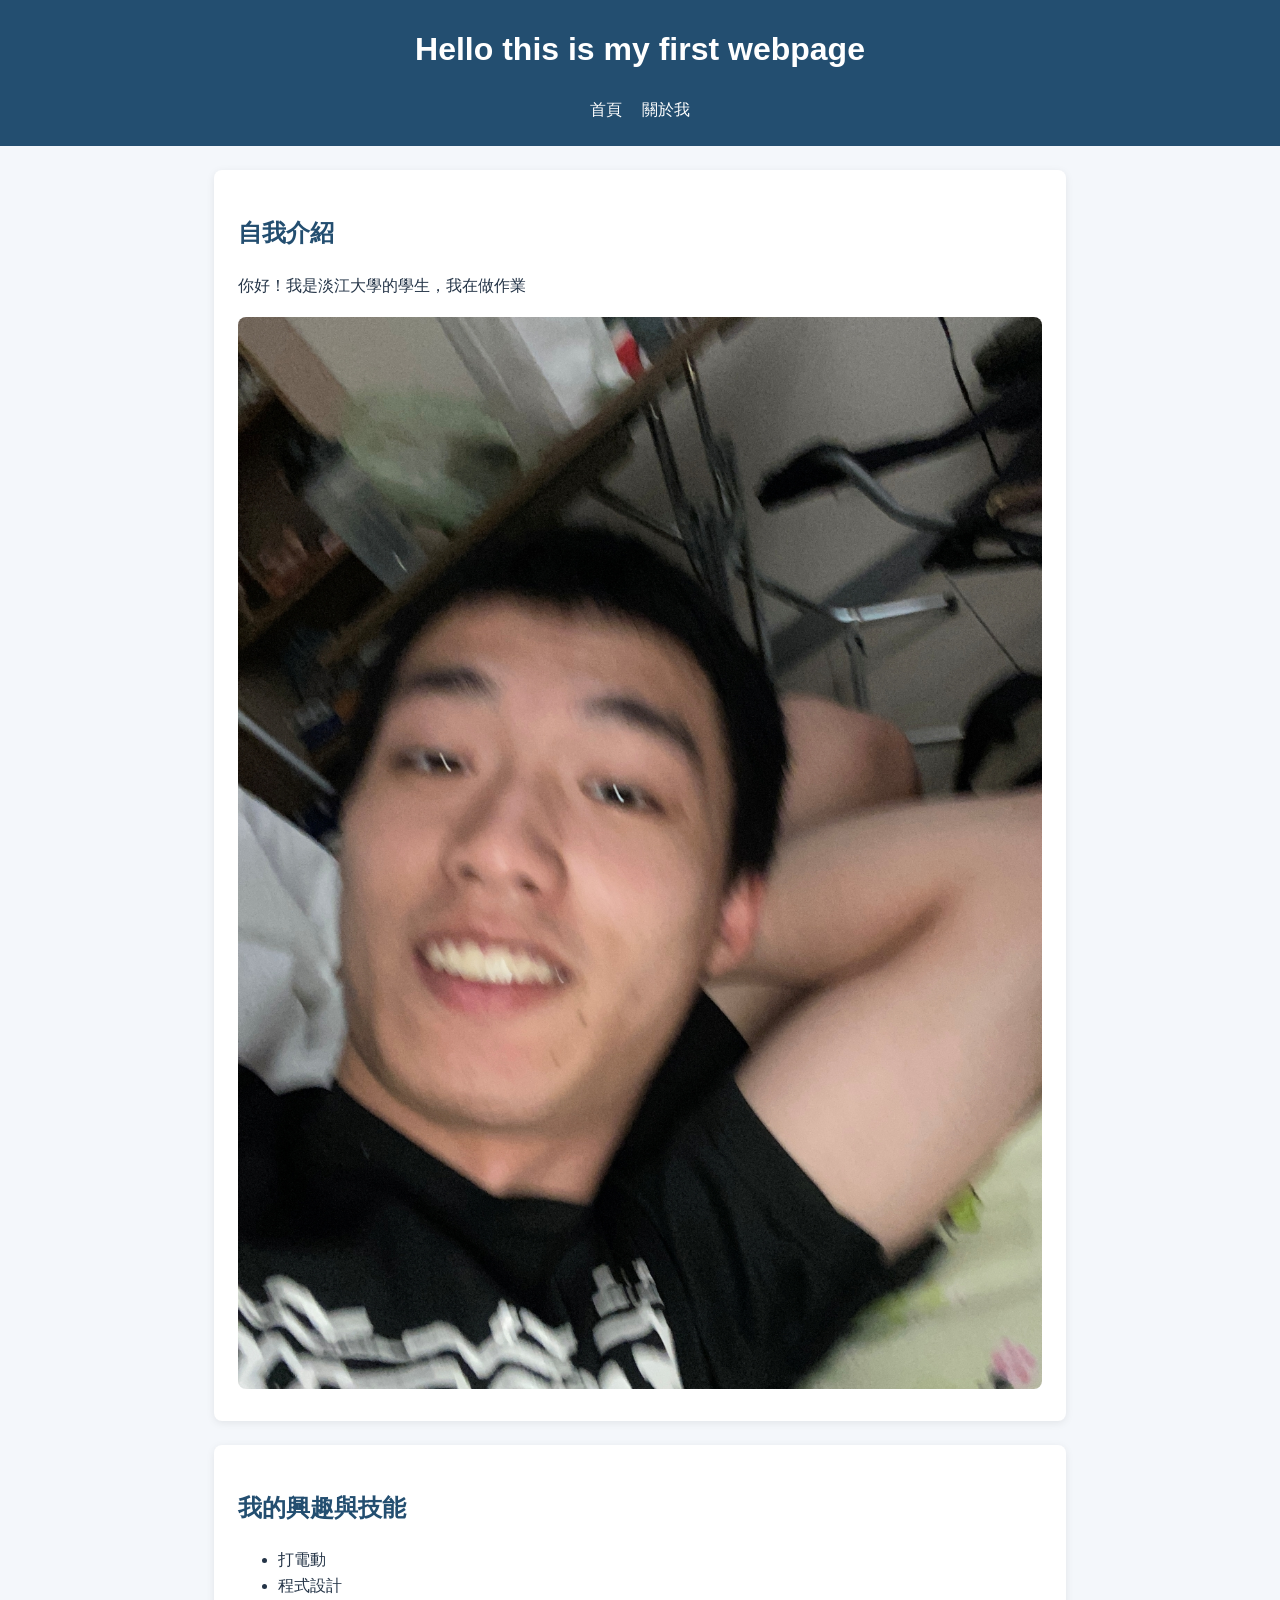
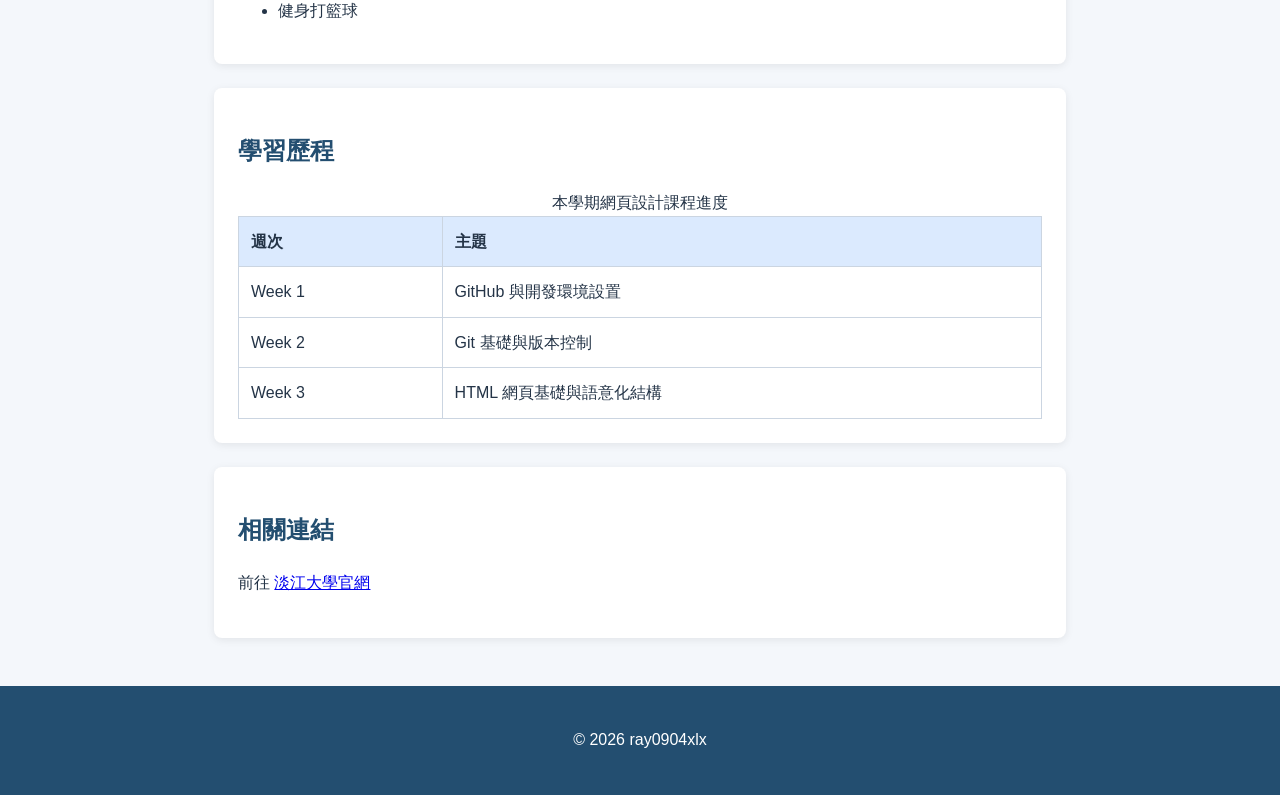
<file: index.html>
<!DOCTYPE html>
<html lang="zh-Hant">
<head>
    <meta charset="UTF-8">
    <meta name="viewport" content="width=device-width, initial-scale=1.0">
    <title>welcome to my personal website</title>
    <link rel = "stylesheet" href = "style.css">
</head>
<body>

    <header>
        <h1>Hello this is my first webpage</h1>
        <nav>
            <a href="index.html">首頁</a> 
            <a href="about.html">關於我</a>
        </nav>
    </header>

    <main>
        <!-- 自我介紹與圖片 -->
        <section>
            <h2>自我介紹</h2>
            <p>你好！我是淡江大學的學生，我在做作業</p>
            <img src="images/profile.jpg" alt="profile picture">
        </section>

        <!-- 興趣與技能清單 -->
        <section>
            <h2>我的興趣與技能</h2>
            <ul>
                <li>打電動</li>
                <li>程式設計</li>
                <li>健身打籃球</li>
            </ul>
        </section>

        <!-- 學習歷程表格（至少三列） -->
        <section>
            <h2>學習歷程</h2>
            <table border="1">
                <caption>本學期網頁設計課程進度</caption>
                <thead>
                    <tr>
                        <th scope="col">週次</th>
                        <th scope="col">主題</th>
                    </tr>
                </thead>
                <tbody>
                    <tr>
                        <td>Week 1</td>
                        <td>GitHub 與開發環境設置</td>
                    </tr>
                    <tr>
                        <td>Week 2</td>
                        <td>Git 基礎與版本控制</td>
                    </tr>
                    <tr>
                        <td>Week 3</td>
                        <td>HTML 網頁基礎與語意化結構</td>
                    </tr>
                </tbody>
            </table>
        </section>

        <!-- 外部連結 -->
        <section>
            <h2>相關連結</h2>
            <p>前往 <a href="https://www.tku.edu.tw/" target="_blank" rel="noreferrer">淡江大學官網</a></p>
        </section>
    </main>

    <footer>
        <p>&copy; 2026 ray0904xlx</p>
    </footer>
</file>
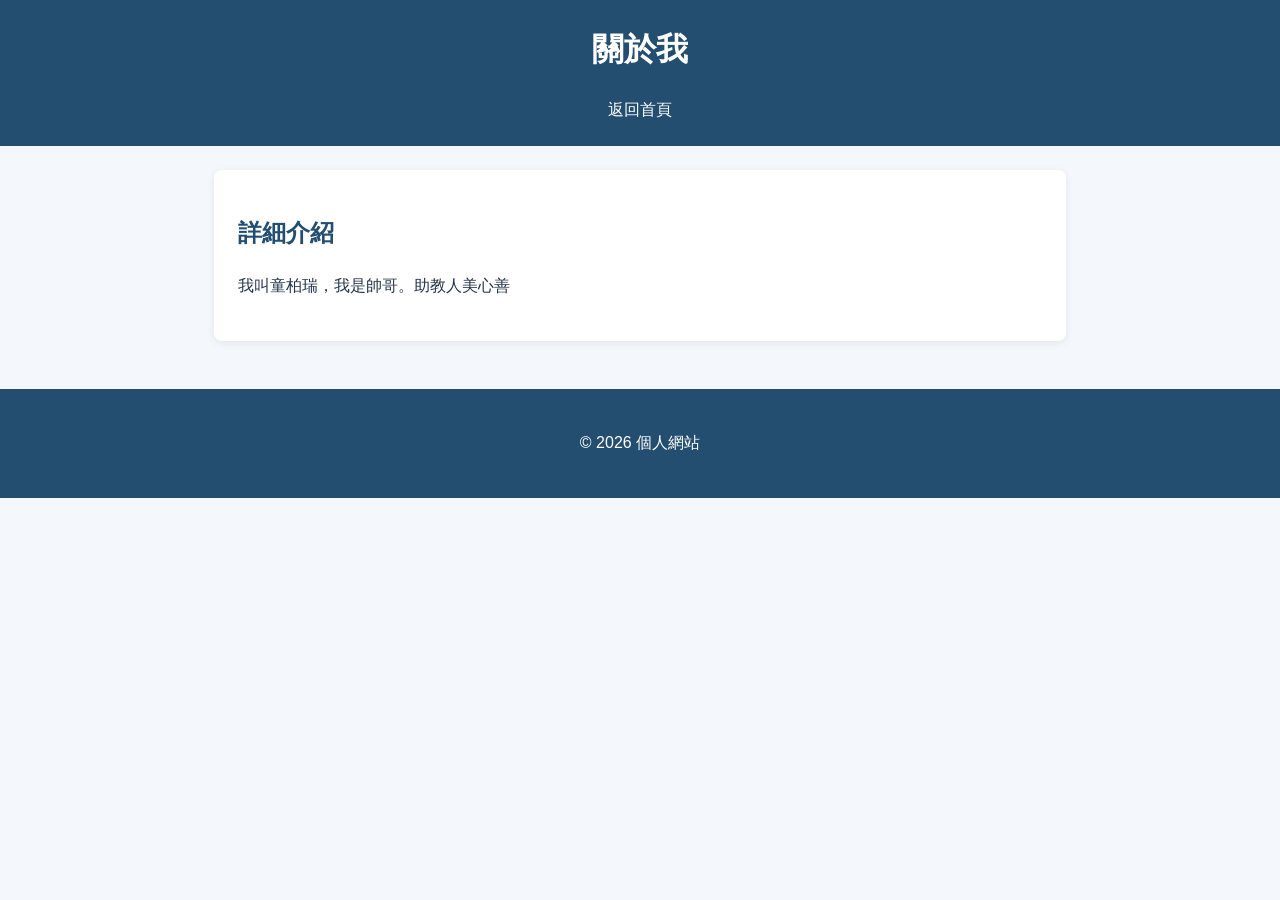
<file: about.html>
<!DOCTYPE html>
<html lang="zh-Hant">
<head>
    <meta charset="UTF-8">
    <meta name="viewport" content="width=device-width, initial-scale=1.0">
    <title>關於我</title>
    <link rel="stylesheet" href="style.css">
</head>
<body>

    <header>
        <h1>關於我</h1>
        <nav>
            <a href="index.html">返回首頁</a>
        </nav>
    </header>

    <main>
        <section>
            <h2>詳細介紹</h2>
            <p>我叫童柏瑞，我是帥哥。助教人美心善</p>
        </section>
    </main>

    <footer>
        <p>&copy; 2026 個人網站</p>
    </footer>

</body>
</html>
</file>
<file: style.css>
/* 讓寬度計算包含 padding 與 border */
* {
  box-sizing: border-box;
}

/* 整個網頁的基本文字與背景設定 */
body {
  margin: 0;
  color: #243447;
  background-color: #f4f7fb;
  font-family: Arial, "Microsoft JhengHei", sans-serif;
  line-height: 1.6;
}

/* 頁首與頁尾樣式 */
header, footer {
  padding: 24px;
  color: white;
  text-align: center;
  background-color: #234e70;
}

/* Flexbox 排列導覽列 */
nav {
  display: flex;
  justify-content: center;
  gap: 20px;
}

nav a {
  color: white;
  text-decoration: none;
}

nav a:hover {
  text-decoration: underline;
}

/* 主要內容區域 */
main {
  width: 90%;
  max-width: 900px;
  margin: 0 auto;
  padding: 24px;
}

/* 卡片區段 */
section, main > div {
  margin-bottom: 24px;
  padding: 24px;
  background-color: white;
  border-radius: 8px;
  box-shadow: 0 2px 8px rgba(0, 0, 0, 0.08);
}

/* 標題與內文 */
h1 {
  margin-top: 0;
}

h2 {
  color: #234e70;
}

p {
  line-height: 1.8;
}

/* 圖片樣式：限制最大寬度與圓角 */
img {
  max-width: 100%;
  height: auto;
  border-radius: 8px;
}

/* 表格樣式 */
table {
  width: 100%;
  border-collapse: collapse;
}

th, td {
  padding: 12px;
  border: 1px solid #cbd5e1;
  text-align: left;
}

th {
  background-color: #dbeafe;
}

/* RWD 媒體查詢：當螢幕小於等於 600px 時切換為手機版面 */
@media (max-width: 1000px) {
  header, footer {
    padding: 16px;
  }

  main {
    width: 100%;
    padding: 16px;
  }

  section, main > div {
    padding: 16px;
  }

  /* 導覽列改為垂直排列 */
  nav {
    flex-direction: column;
    gap: 8px;
  }

  table {
    font-size: 14px;
  }
}
</file>
